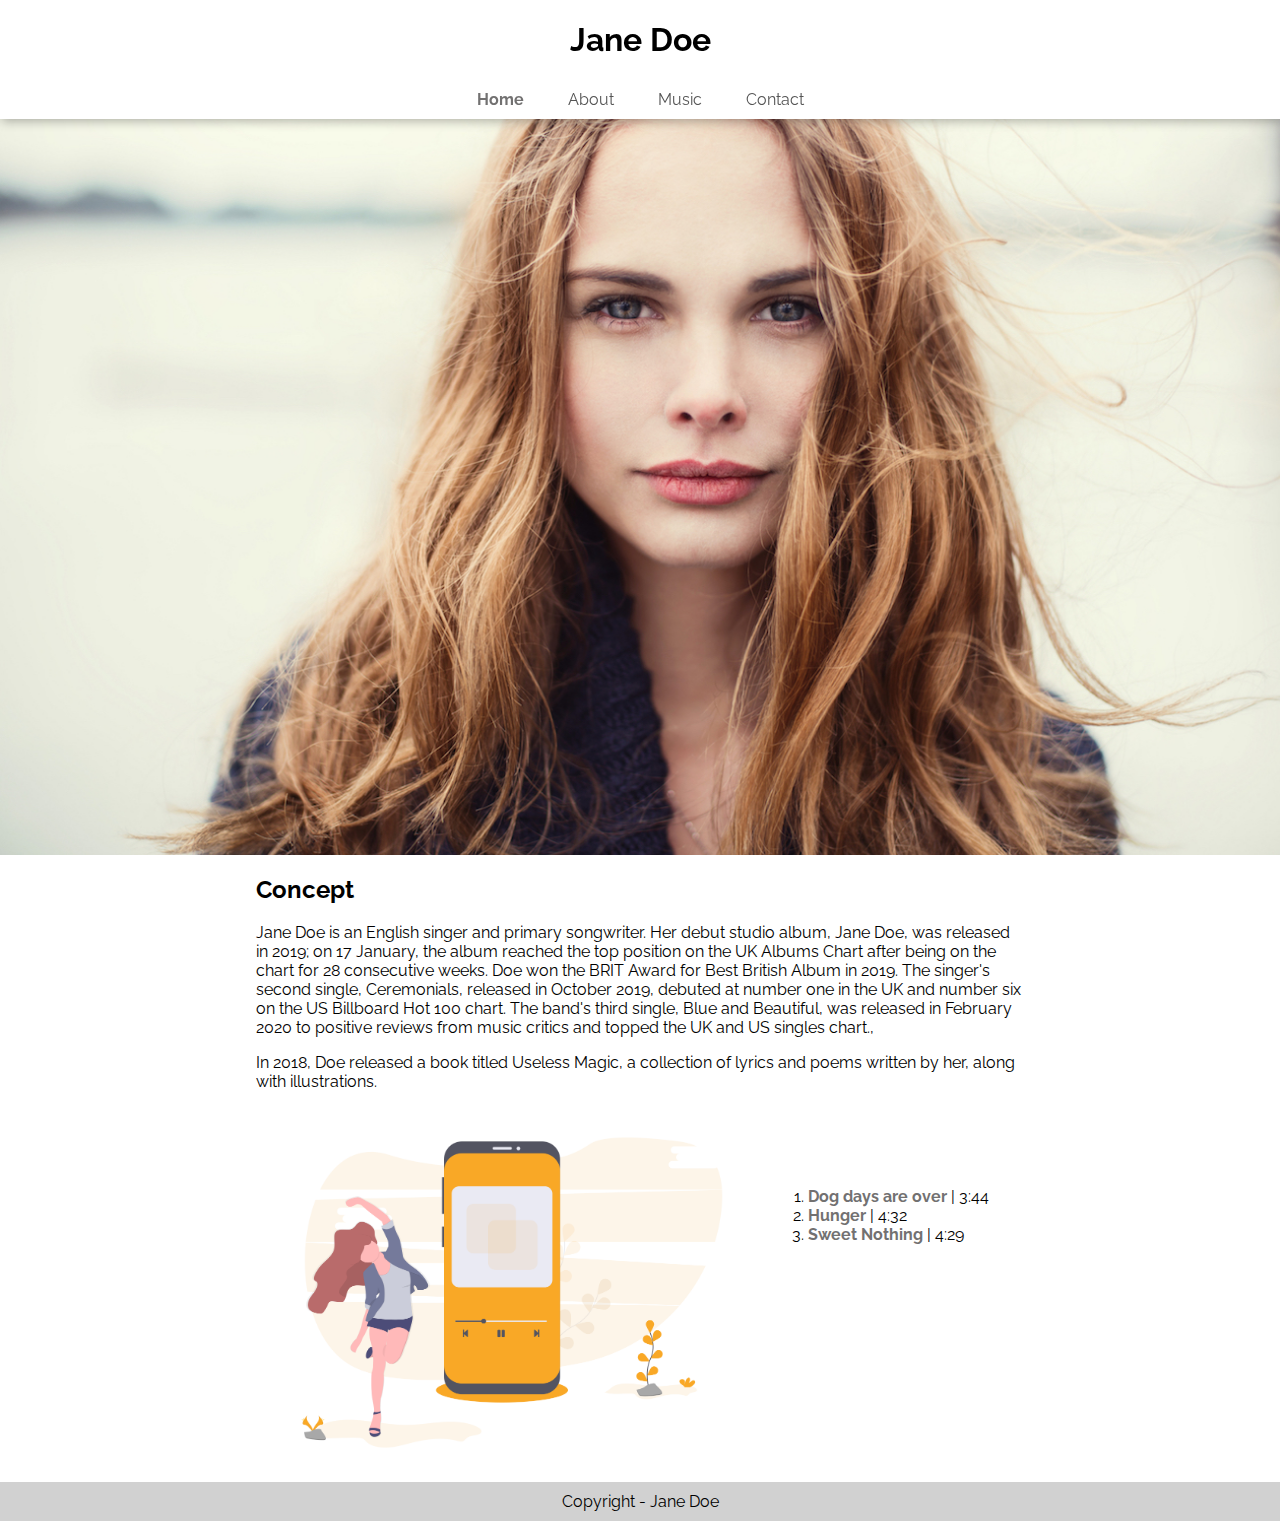
<file: index.html>
<!DOCTYPE html>
<html>
    <head>
        <meta charset="utf-8">
        <meta lang="pt-br">
        <meta name="viewport" content="width=device-width, initial-scale=1.0">


        <title>Jane Doe</title>


        <link rel="stylesheet" href="css/styles.css">
        <link rel="shortcurt icon" href="img/iconfinder_Mic_microphone_podcast_studio_audio_announcement_998248.png">
    </head>

    <body>

       <header>
           <h1>Jane Doe</h1>
           <nav>
               <ul>
                   <li><a href="index.html" class="selected">Home</a></li>
                   <li><a href="about.html">About</a></li>
                   <li><a href="music.html">Music</a></li>
                   <li><a href="contact.html">Contact</a></li>
               </ul>
           </nav>
       </header>

        <main>
            <section class="banner">
                <img src="img/jane.jpg" alt="Fotografia da cantora Jane Doe">
            </section>
            <section class="concept">
                <h2>Concept</h2>
                        <p>Jane Doe is an English singer and primary songwriter. Her debut studio album, Jane Doe, was released in 2019; on 17 January, the album reached the top position on the UK Albums Chart after being on the chart for 28 consecutive weeks. Doe won the BRIT Award for Best British Album in 2019. The singer's second single, Ceremonials, released in October 2019, debuted at number one in the UK and number six on the US Billboard Hot 100 chart. The band's third single, Blue and Beautiful, was released in February 2020 to positive reviews from music critics and topped the UK and US singles chart., </p>

                        <p>In 2018, Doe released a book titled Useless Magic, a collection of lyrics and poems written by her, along with illustrations.</p>
            </section>
            <section class="externals">
                <div class="externals-item">
                    <img src="img/ilustra.png" alt="ilustração de um celular tocando música com uma menina ao lado"></div>
                <div class="externals-items">
                    <ol>
                        <li><a href="https://www.youtube.com/watch?v=17ozSeGw-fY" class="youtube">Dog days are over </a>| 3:44</li>
                        <li><a href="https://www.youtube.com/watch?v=5GHXEGz3PJg" class="youtube">Hunger </a>| 4:32</li>
                        <li><a href="https://www.youtube.com/watch?v=17ozSeGw-fY" class="youtube">Sweet Nothing </a>| 4:29</li>
                </ol></div>
            </section>
        </main>

       <footer>
           Copyright - Jane Doe
       </footer>
    </body>

</html>
</file>
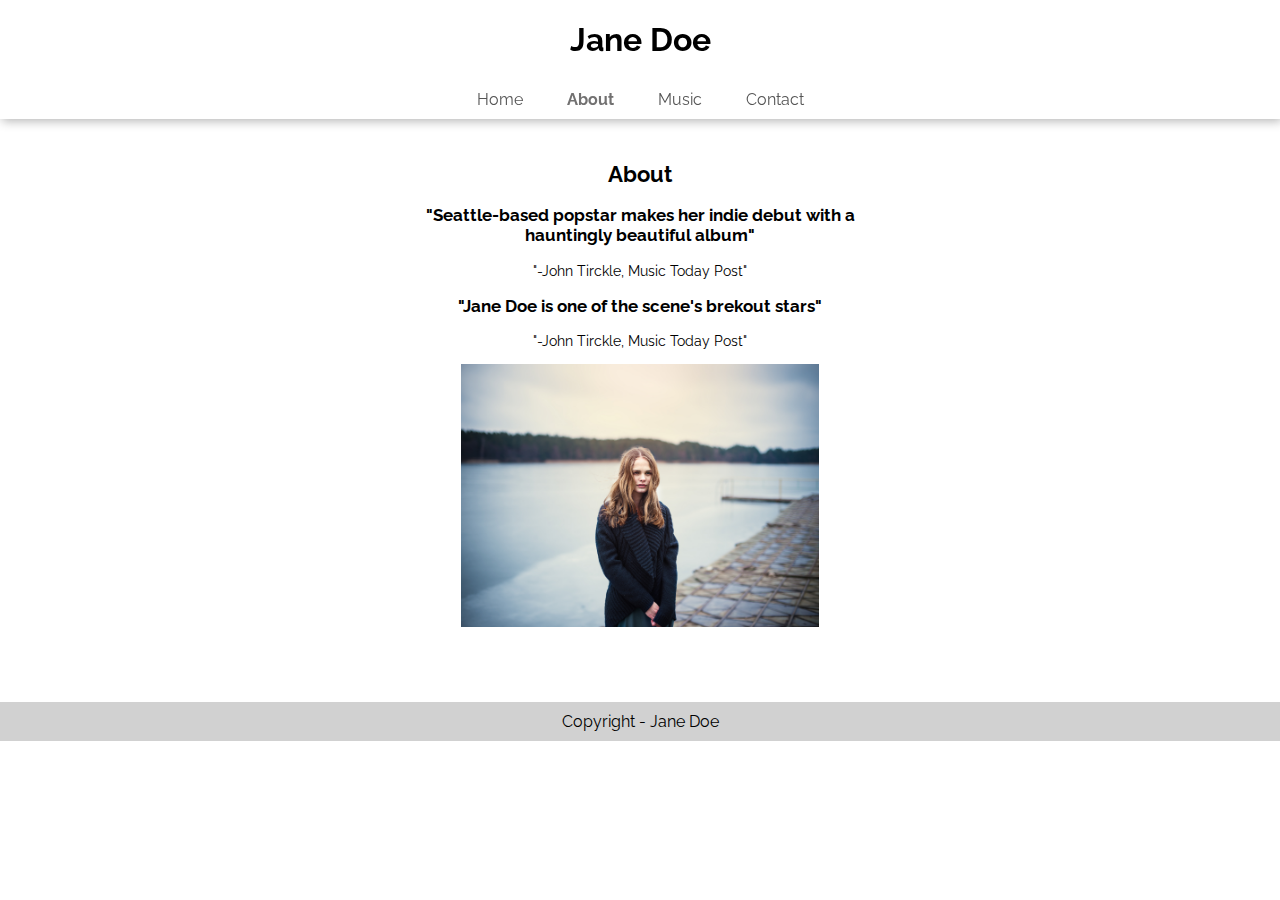
<file: about.html>
<!DOCTYPE html>
<html lang="pt-br">
<head>
    <meta charset="UTF-8">
    <meta name="viewport" content="width=device-width, initial-scale=1.0">

    <link rel="stylesheet" href="css/styles.css">
    <link rel="shortcurt icon" href="img/iconfinder_Mic_microphone_podcast_studio_audio_announcement_998248.png">
    
    <title>Jane Doe</title>
</head>
<body>

    <header>
        <h1>Jane Doe</h1>
        <nav>
            <ul>
                <li><a href="index.html">Home</a></li>
                <li><a href="about.html" class="selected">About</a></li>
                <li><a href="music.html">Music</a></li>
                <li><a href="contact.html">Contact</a></li>
            </ul>
        </nav>
    </header>
    <main>
        <section class="about-content">
            <h2>About</h2>
            <div>
                <h3>"Seattle-based popstar makes her indie debut with a hauntingly beautiful album"</h3>
                <p>"-John Tirckle, Music Today Post"</p>
                <h3>"Jane Doe is one of the scene's brekout stars"</h3>
                <p>"-John Tirckle, Music Today Post"</p>
            </div>
            <div>
                <img src="img/jane2.jpg" alt="Fotografia da cantora Jane Doe na frente de um lago">
            </div>
        </section>
    </main>
    <footer>
        Copyright - Jane Doe
    </footer>
 </body>
</html>
</file>
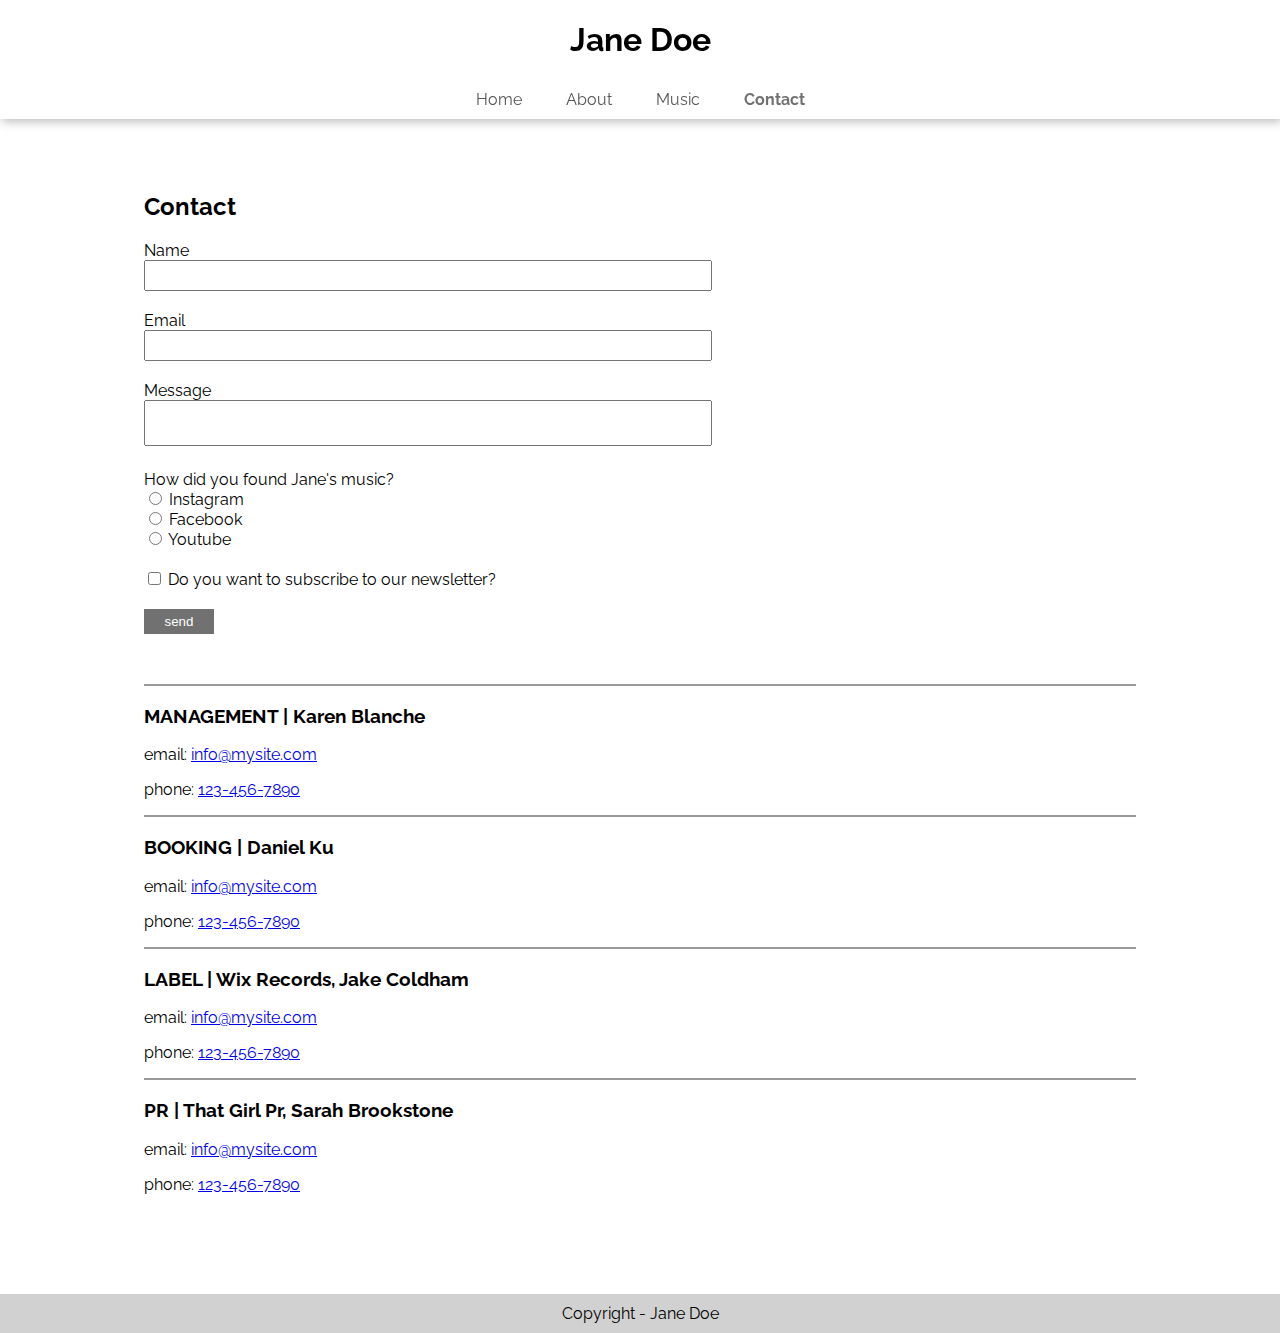
<file: contact.html>
<!DOCTYPE html>
<html lang="pt-br">
<head>
    <meta charset="UTF-8">
    <meta name="viewport" content="width=device-width, initial-scale=1.0">

    <link rel="stylesheet" href="css/styles.css">
    <link rel="shortcurt icon" href="img/iconfinder_Mic_microphone_podcast_studio_audio_announcement_998248.png">
    
    <title>Jane Doe</title>
</head>
<body>

    <header>
        <h1>Jane Doe</h1>
        <nav>
            <ul>
                <li><a href="index.html">Home</a></li>
                <li><a href="about.html">About</a></li>
                <li><a href="music.html">Music</a></li>
                <li><a href="contact.html" class="selected">Contact</a></li>
            </ul>
        </nav>
    </header>

    <main>
        <section class="contact">
            <h2>Contact</h2>
            <section class="flex-container">
                
                    <div id="userdata" class="flex-item">
                        <form action=""></form>
                            <div class="userconfig">
                                <label for="name">Name</label><br>
                                <input type="text" id="name"><br>
                                <label for="email">Email</label><br>
                                <input type="email" id="email"><br>
                                <label for="message">Message</label><br>
                                <textarea name="message" id="message" cols="70" rows="2"></textarea><br>
                            </div>
                        

                            <div class="socialconfig">
                                <label for="discovered">How did you found Jane's music?</label> <br>
                                <input type="radio" name="discovered" id="instagram" value="instagram"> <label for="instagram">Instagram</label><br>
                                <input type="radio" name="discovered" id="facebook" value="facebook"> <label for="facebook">Facebook</label><br>
                                <input type="radio" name="discovered" id="youtube" value="youtube"> <label for="youtube">Youtube</label><br>
                            </div>
                        
                            <div class="newsletter-config">
                                <input type="checkbox" name="newsletter" id="newsletter" value="newsletter"> <label for="newsletter">Do you want to subscribe to our newsletter?</label><br>
                            </div>
                        <button>send</button>
                        </form>
                    </div>
                        
                    <div class="flex-item map">
                        <iframe src="https://www.google.com/maps/embed?pb=!1m18!1m12!1m3!1d3656.048046271369!2d-46.67753668538286!3d-23.602609769001063!2m3!1f0!2f0!3f0!3m2!1i1024!2i768!4f13.1!3m3!1m2!1s0x94ce50ab7feb4519%3A0x739f0ddb0439cf94!2sDigital%20House%20S%C3%A3o%20Paulo!5e0!3m2!1spt-BR!2sbr!4v1599915100287!5m2!1spt-BR!2sbr" width="400" height="350" frameborder="0" style="border:0;" allowfullscreen="" aria-hidden="false" tabindex="0"></iframe>
                    </div>
            </section>

            <section class="contact-list">
                <article class="contact-item">
                    <h3>MANAGEMENT | Karen Blanche</h3>
                    <p>email: <a href="mailto:info@mysite.com">info@mysite.com</a></p>
                    <p>phone: <a href="tel:123-456-7890">123-456-7890</a></p>
                </article>
                <article class="contact-item">
                    <h3>BOOKING | Daniel Ku</h3>
                    <p>email: <a href="mailto:info@mysite.com">info@mysite.com</a></p>
                    <p>phone: <a href="tel:123-456-7890">123-456-7890</a></p>
                </article>
                <article class="contact-item">
                    <h3>LABEL | Wix Records, Jake Coldham</h3>
                    <p>email: <a href="mailto:info@mysite.com">info@mysite.com</a></p>
                    <p>phone: <a href="tel:123-456-7890">123-456-7890</a></p>
                </article>
                <article class="contact-item">
                    <h3>PR | That Girl Pr, Sarah Brookstone</h3>
                    <p>email: <a href="mailto:info@mysite.com">info@mysite.com</a></p>
                    <p>phone: <a href="tel:123-456-7890">123-456-7890</a></p>
                </article>
            </section>
        </section>
    </main>

    <footer>
        Copyright - Jane Doe
    </footer>
 </body>
</html>
</file>
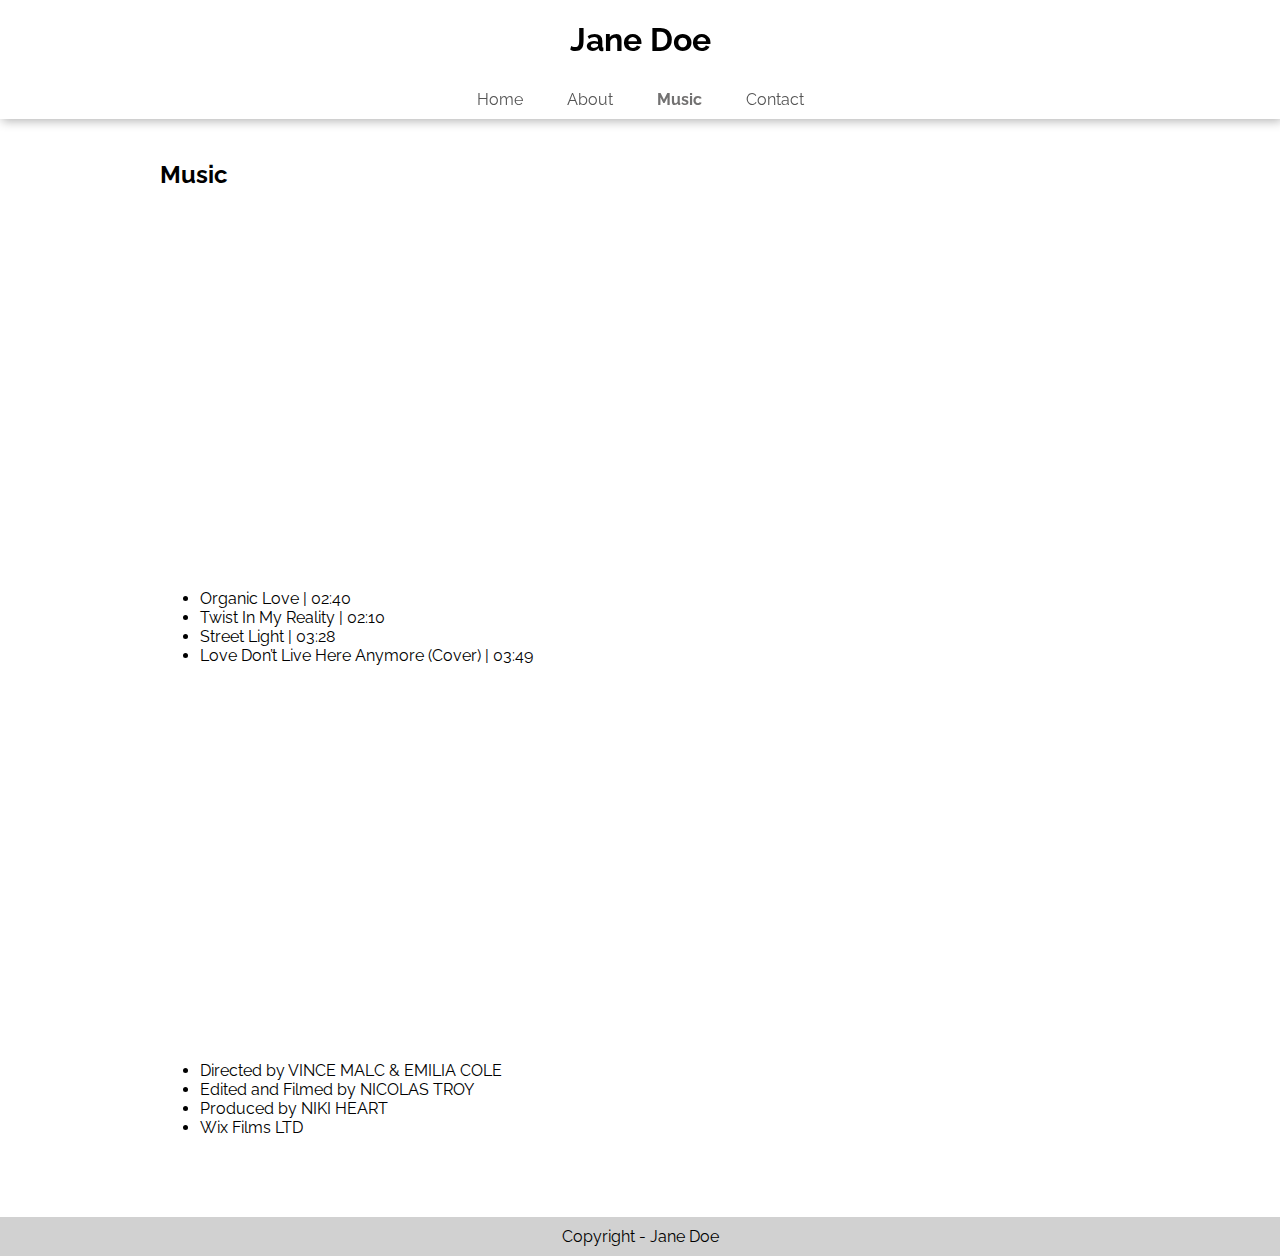
<file: music.html>
<!DOCTYPE html>
<html lang="pt-br">
<head>
    <meta charset="UTF-8">
    <meta name="viewport" content="width=device-width, initial-scale=1.0">

    <link rel="stylesheet" href="css/styles.css">
    <link rel="shortcurt icon" href="img/iconfinder_Mic_microphone_podcast_studio_audio_announcement_998248.png">
    
    <title>Jane Doe</title>
</head>
<body>

    <header>
        <h1>Jane Doe</h1>
        <nav>
            <ul>
                <li><a href="index.html">Home</a></li>
                <li><a href="about.html">About</a></li>
                <li><a href="music.html" class="selected">Music</a></li>
                <li><a href="contact.html">Contact</a></li>
            </ul>
        </nav>
    </header>

    <main>
        <section class="music">
            <h2>Music</h2>
        <section class="music-list">
                <article class="music-item">
                    <iframe src="https://player.vimeo.com/video/135166028" width="640" height="360" frameborder="0" allow="autoplay; fullscreen" allowfullscreen></iframe>
                    <ul>
                        <li>Organic Love | 02:40</li>
                        <li>Twist In My Reality | 02:10</li>
                        <li>Street Light | 03:28</li>
                        <li>Love Don’t Live Here Anymore (Cover) | 03:49</li>
                    </ul>
                </article>
                <article class="music-item">
                    <iframe src="https://player.vimeo.com/video/134861419" width="640" height="360" frameborder="0" allow="autoplay; fullscreen" allowfullscreen></iframe>
                    <ul>
                    <li>Directed by VINCE MALC & EMILIA COLE</li>
                    <li>Edited and Filmed by NICOLAS TROY</li>
                    <li>Produced by NIKI HEART</li>
                    <li>Wix Films LTD</li>
                </ul>
                </article>
        </section>
        </section>
    </main>

    <footer>
        Copyright - Jane Doe
    </footer>
 </body>
</html>
</file>
<file: css/styles.css>
@import url('https://fonts.googleapis.com/css2?family=Raleway:wght@400;700&display=swap');

/* Global************************* */

body {
    font-family: 'Raleway', sans-serif;
    padding: 0;
    margin: 0;
}
header{
    text-align: center;
    width: 100%;
    position: fixed;
    top: 0;
    left: 0;
    background-color: #ffffff;
    -webkit-box-shadow: 2px 2px 10px 0px rgba(0,0,0,0.3);
    -moz-box-shadow: 2px 2px 10px 0px rgba(0,0,0,0.3);
    box-shadow: 2px 2px 10px 0px rgba(0,0,0,0.3);

}

header ul{
    list-style: none;
    margin: 0;
    padding: 0;
}

header ul li {
    display: inline-block;
    padding: 10px 20px;
}

header ul li a {
    text-decoration: none;
    color: #555555;
}

footer {

    background-color: #d1d1d1;
    text-align: center;
    width: 100%;
    padding: 10px 0;
    margin: 0;
}

nav a.selected {
    color: #727171;
    font-weight: bold;
}


/* Home*************************************** */

.banner img {

    width: 100vw;
    max-width: 100%;
    vertical-align: bottom;

    
}

.concept {
    width: 60%;
    margin: 0 auto
}

.externals img{
    width: 40vw;
}

.externals {
    width: 60%;
    margin: 0 auto;
    display: flex;
    
}

.externals-items ol{
    padding-top: 4em;
}
.youtube {
    text-decoration: none;
    color: #727171;
    font-weight: bold;
}

/* About *********************************** */

.about-content {
    width: 40%;
    font-size: .9em;
    margin: 10em auto 5em;
    text-align: center;
    align-content: center;
}

.about-content img {
    width: 70%;
}

/* Contact *********************************** */

.contact {
    margin: 12em 9rem 4em;
}

.contact-form {
    border-bottom: solid 2px #999999;
    padding-bottom: 20px;
}

.contact h2 {
    font-size: 1.5rem;
}
.userconfig input {
    margin-bottom: 20px;
    width: 100%;
    height: 25px;
    padding: 1px;
}

.userconfig textarea {
    margin-bottom: 20px;
    width: 100%;
    height: 40px;
    resize: none;
}


.socialconfig {
    margin-bottom: 20px;
}

.newsletter-config {
    margin-bottom: 20px;
}

.contact-list .contact-item {

    border-bottom: solid 2px #999999;
}

.flex-container {
    display: flex;
    border-bottom: solid 2px #999999;

    padding-bottom: 50px;

    
}

.flex-item {
    /* flex: 1 1 100%; */
    align-content: space-between;
    padding-right: 0;

}


.flex-item button {
    background-color: #727171;
    color: white;
    border: none;
    width: 70px;
    height: 25px;
}


#userdata{
    padding-right: 30px;
}

.contact-list > article:last-of-type {
    border-bottom: none;
    padding-bottom: 20px;
}

/* Music *********************************** */

.music {
    margin: 10em 10em 5em;

}

.music-item iframe {
    width: 600px;
}

/* Media query *********************************** */

@media (max-width: 1160px) {
    .about-content {
        margin: 12em auto 7em;
    }

    .music-item iframe {
        width: 30em;
        height: 20em;
    }
    
    .map iframe {
        width: 100%;
        height: 90%;
    }
    .contact {
        margin: 12em 7em 4em;
    }

}

@media (max-width: 800px) {
    .externals {
        display: block;
        padding-top: 0;;
    }
    .about-content {
        width: 70%;
    }
    .music-item iframe {
        width: 22em;
        height: 15em;
    }
    .music {
        margin: 10em 5em 3em;    
    }
    .flex-container {
        display: block;
    }
    .map iframe {
        margin-top: 2em;
    }

}

@media (max-width: 600px) {
    .banner img {
        margin-top: 7em;
    }

    .externals img{
        width: 100%;
    }
    .externals-items ol{
        padding-top: 0;
    }
    .about-content {
        font-size: 1.1em;
        margin: 15em auto 6em;;
    }
    .music-item {
        font-size: .9em;
    }
    .music-item iframe {
        width: 19em;
        height: 12em;
    }
    .music {
        margin: 10em 3em 3em;
    
    }
    .contact {
        margin: 12em 5em 3em;
    }

}

@media (max-width: 400px) {
    header ul li a {
        font-size: .6em;
    }
    .about-content {
        font-size: 1.5em;
        width: 95%;
        margin: 7em auto 2em;
    }
    .about-content img {
        width: 90%;
    }
    .music {
        margin: 10em 1em 1em;    
    }
    .contact {
        margin: 10em 3em 1em;
    }

}
</file>
